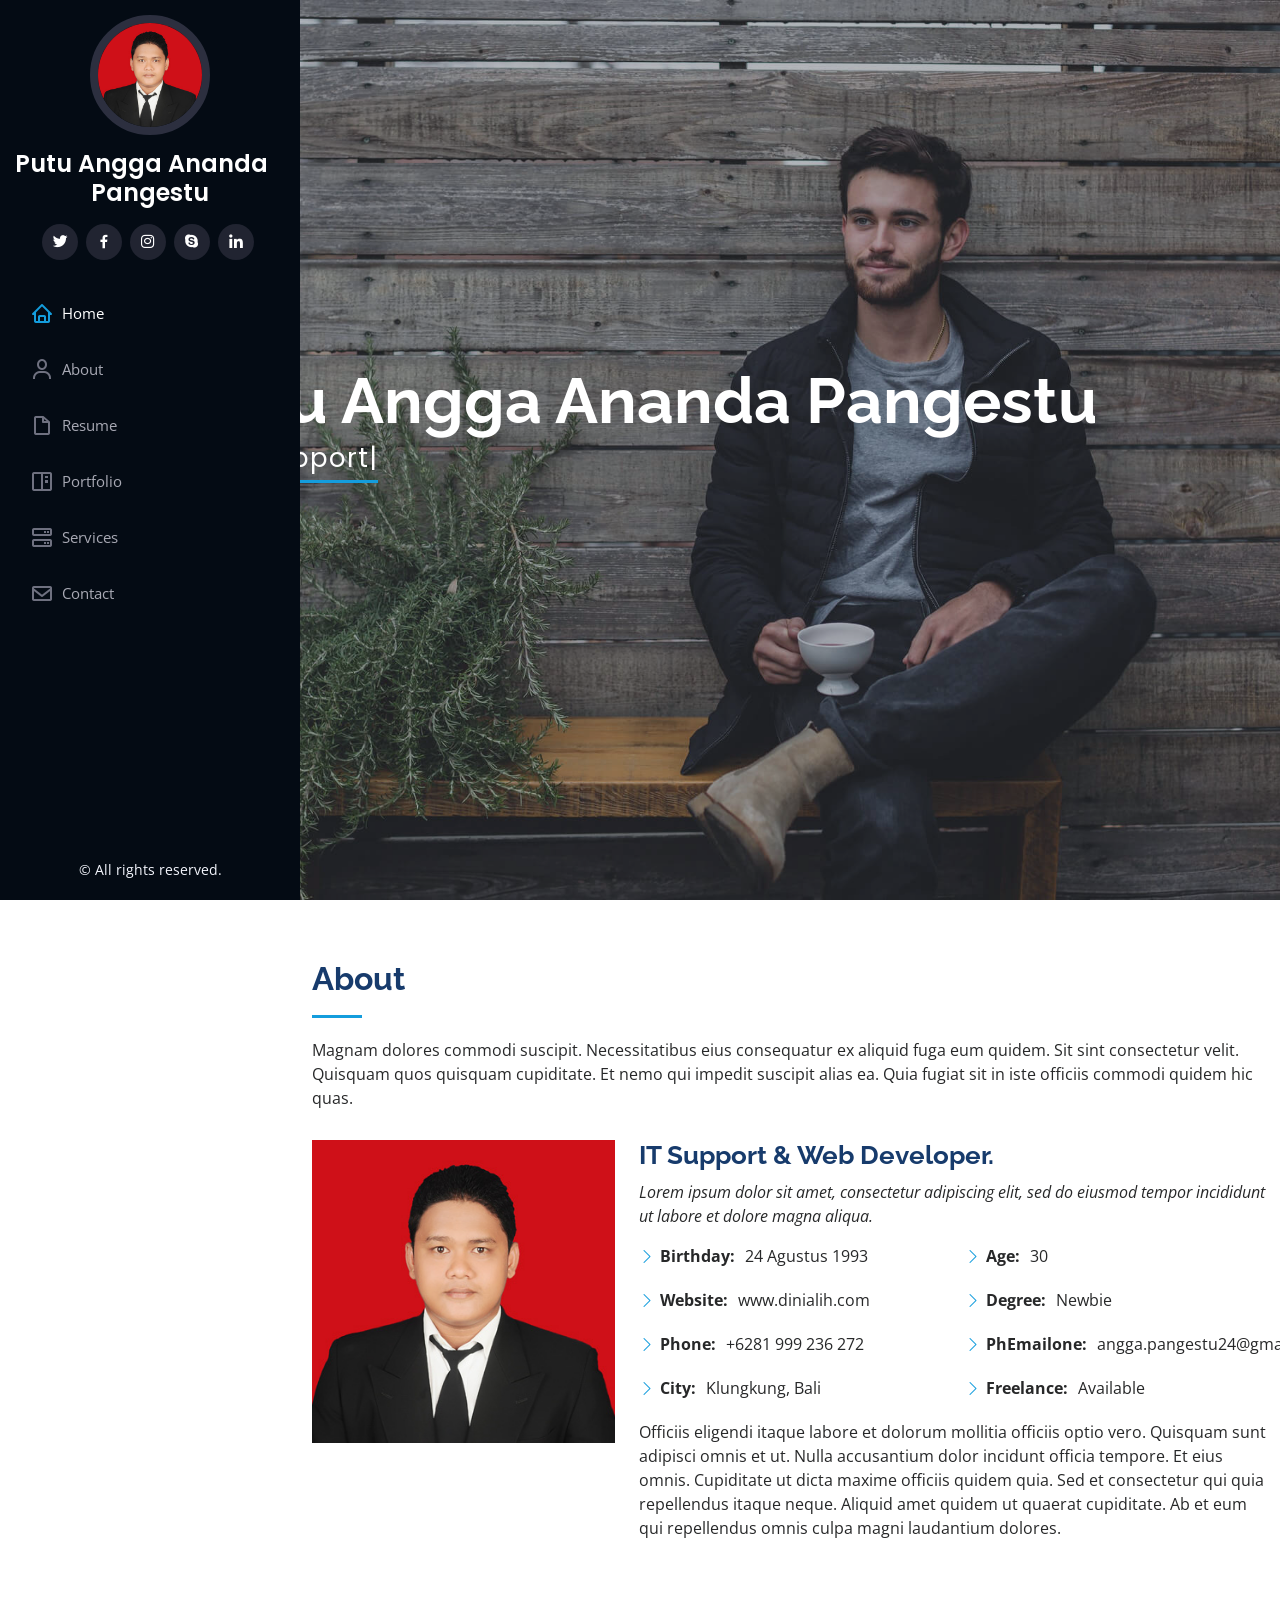
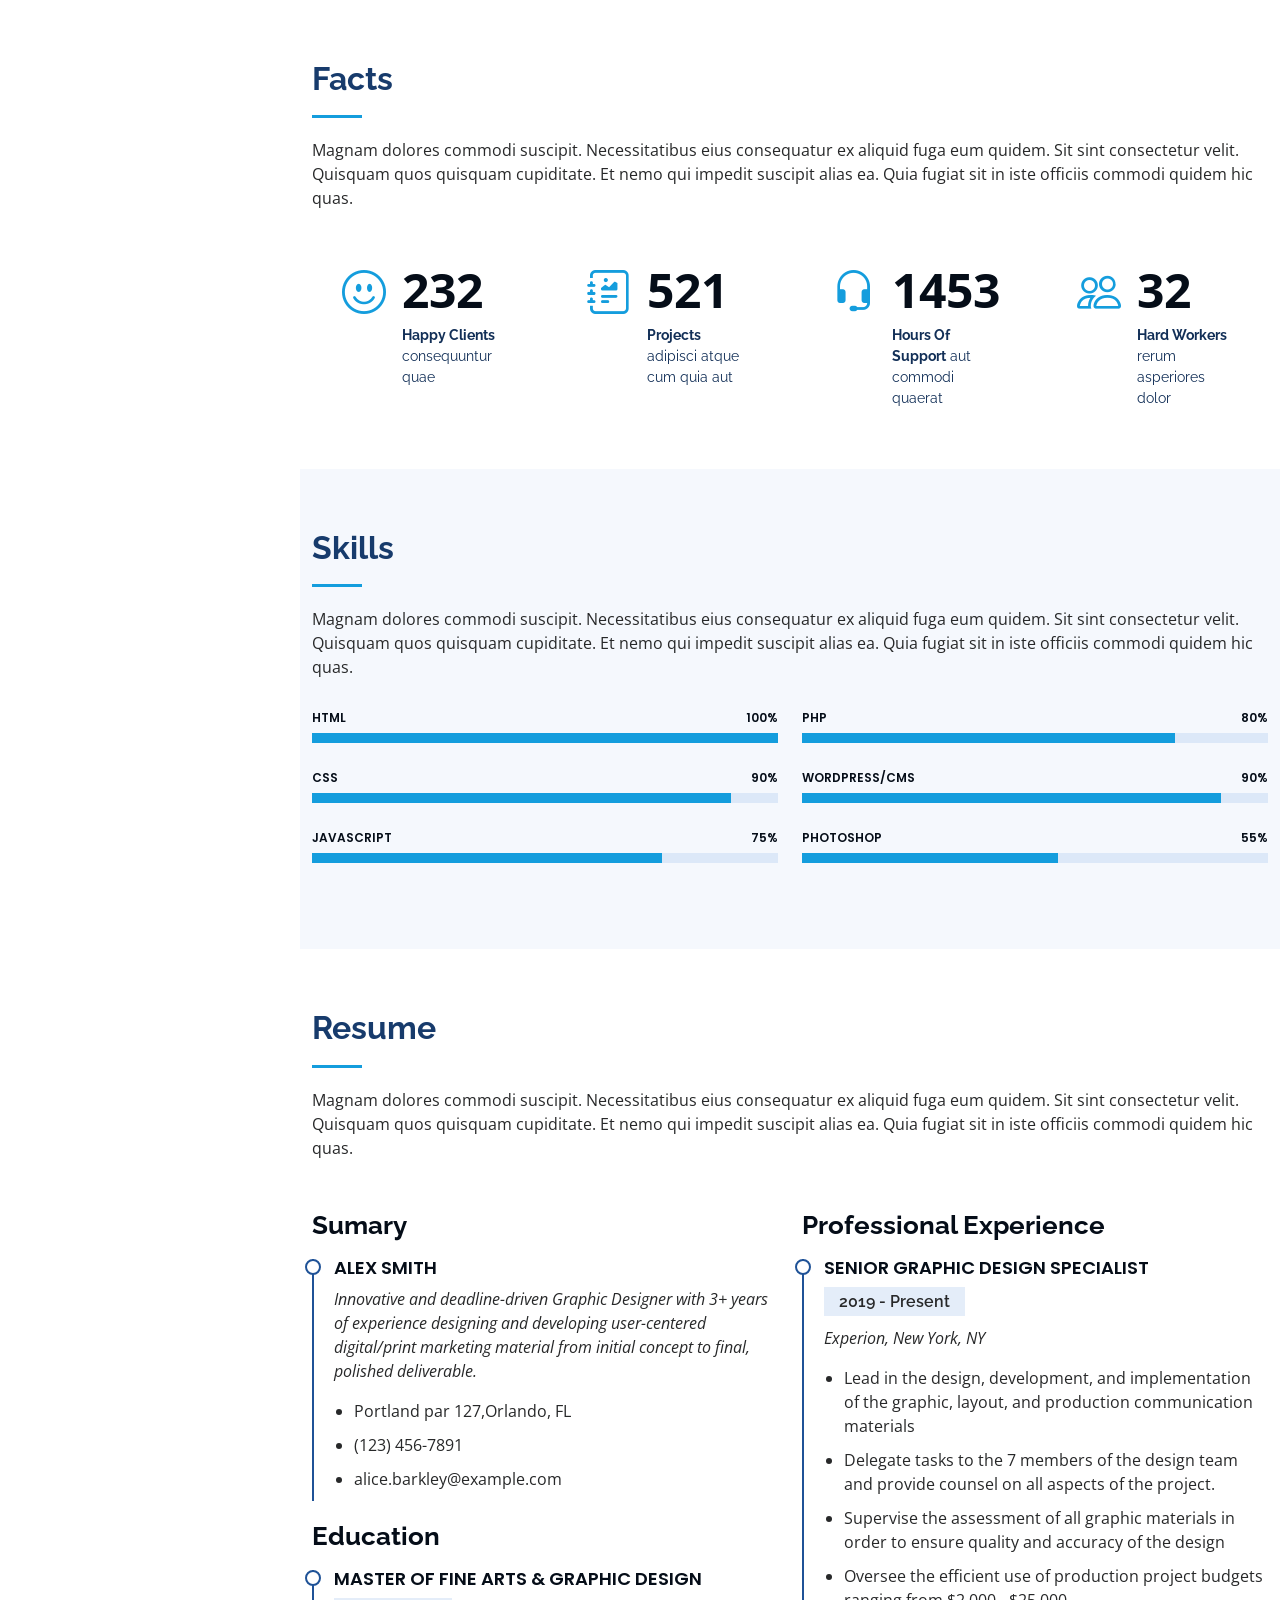
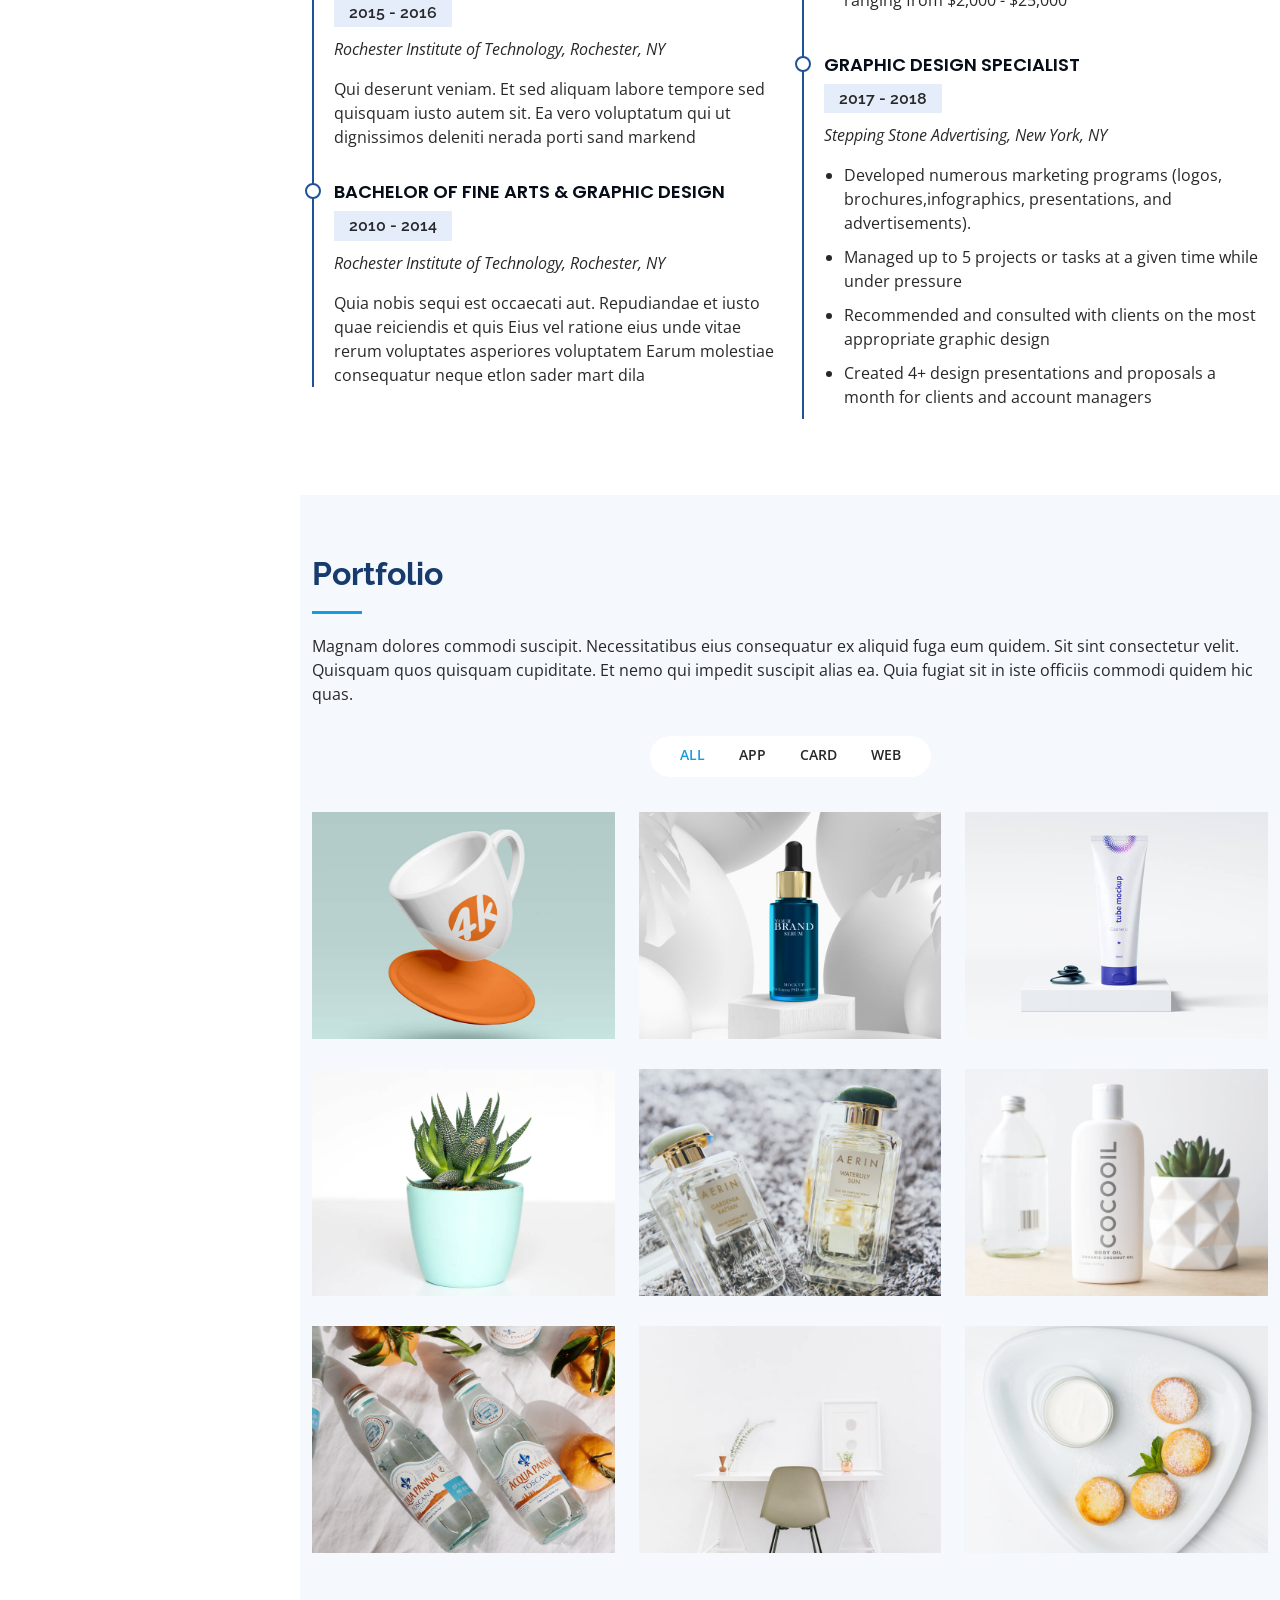
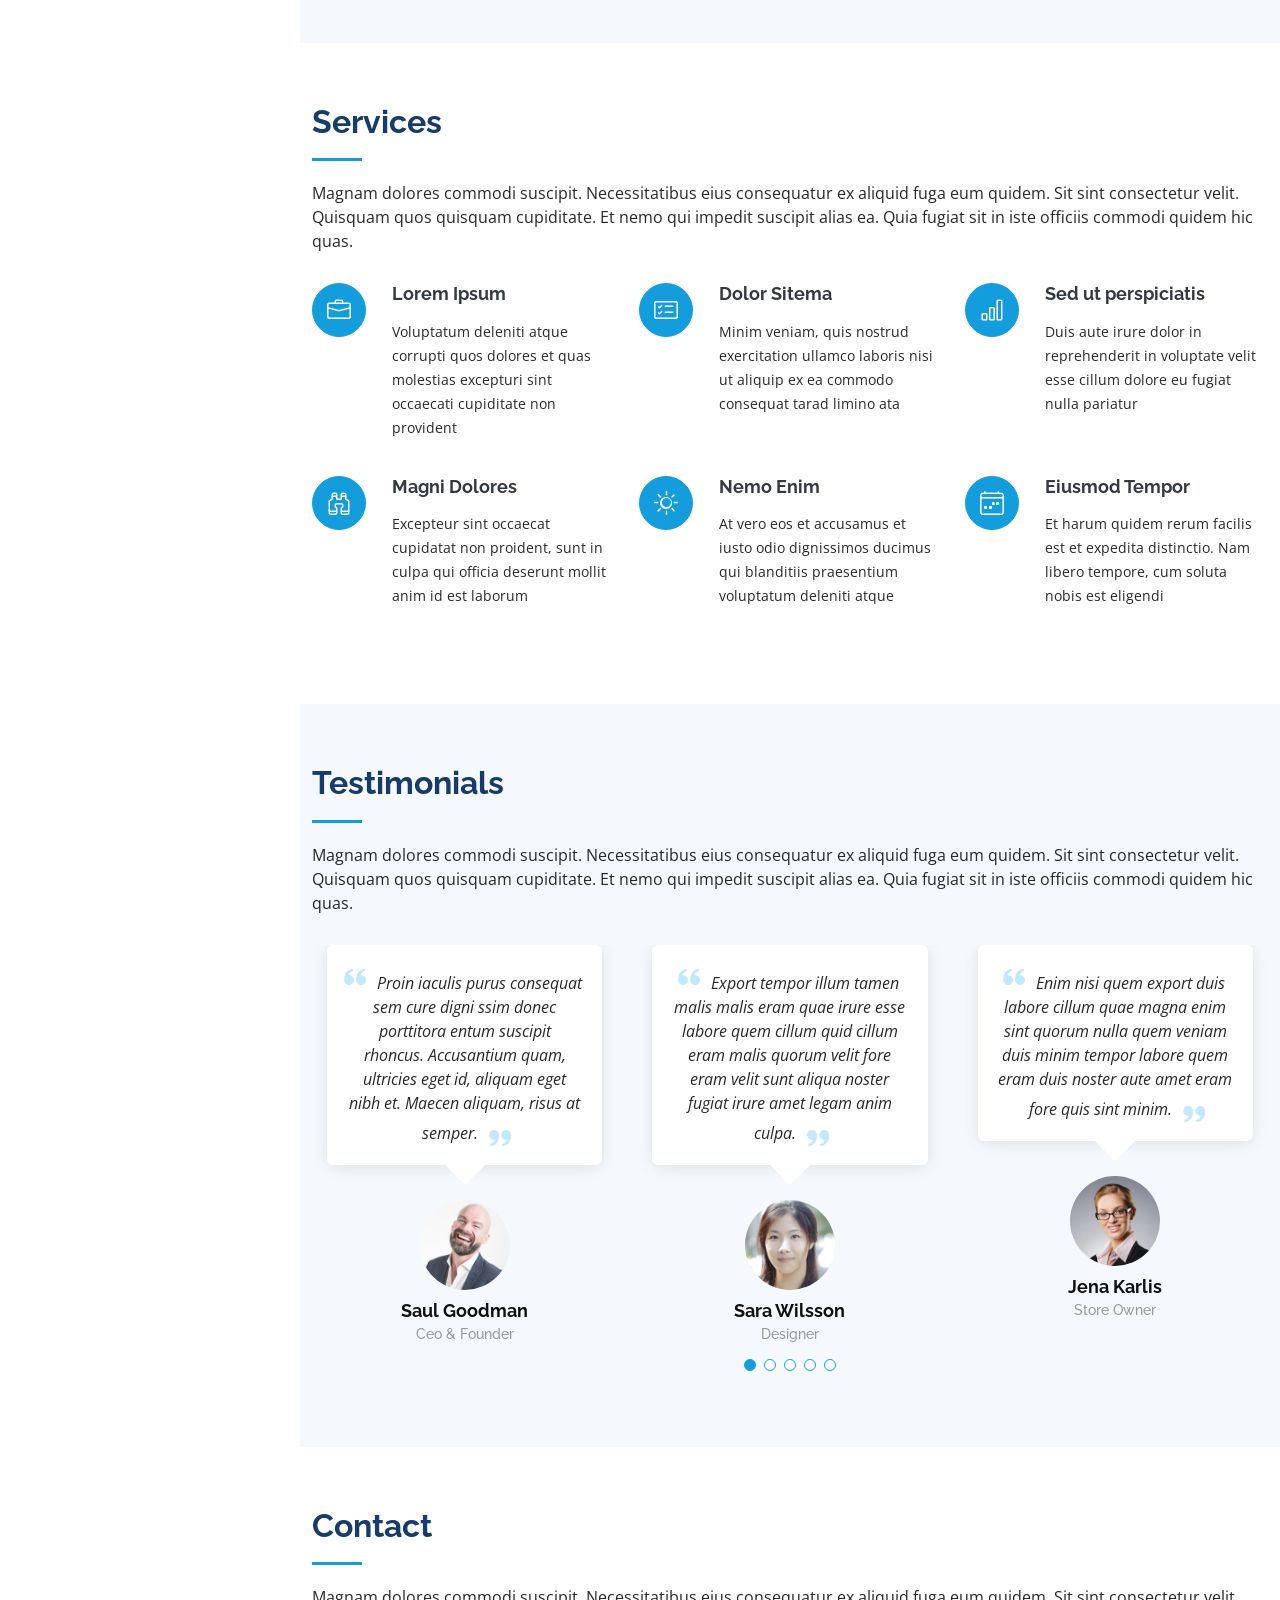
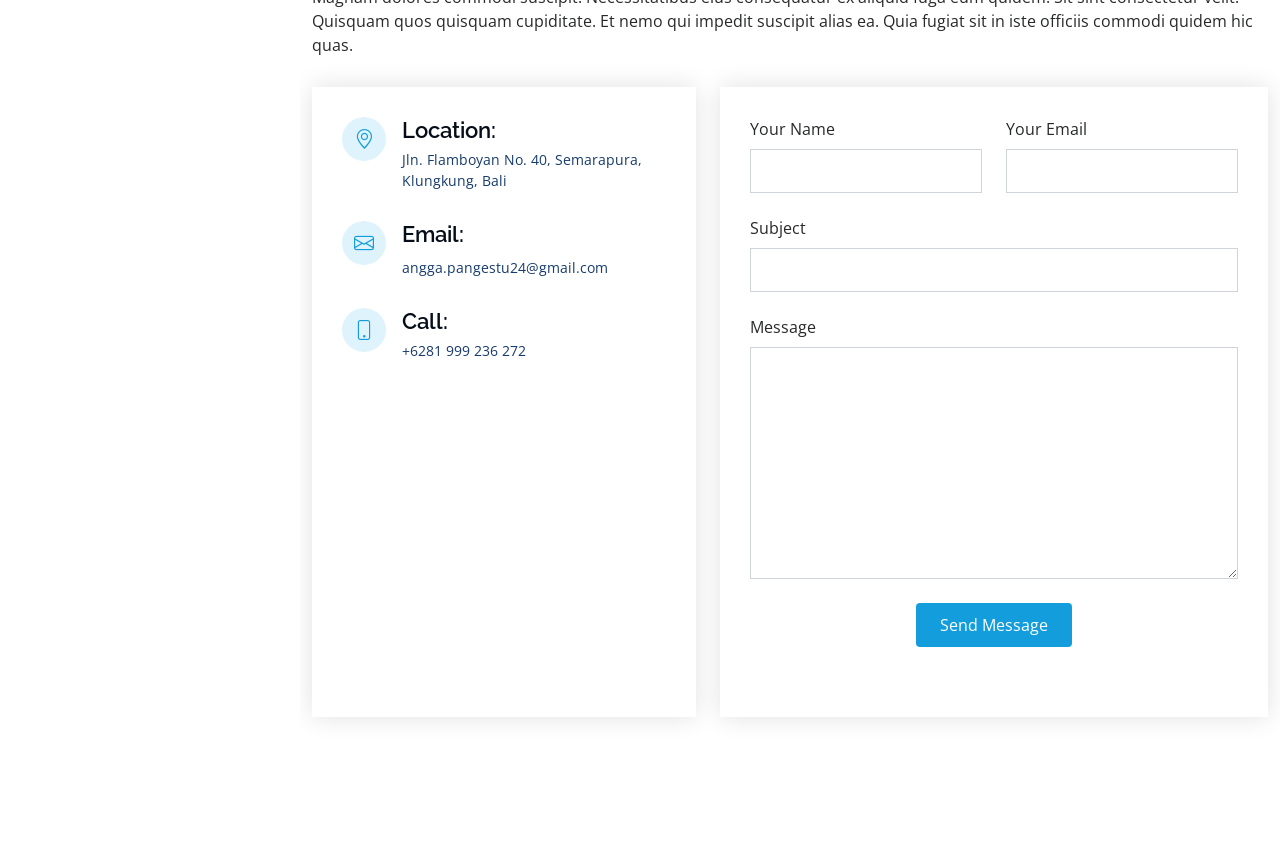
<file: index.html>
<!DOCTYPE html>
<html lang="en">
  <head>
    <meta charset="utf-8" />
    <meta content="width=device-width, initial-scale=1.0" name="viewport" />

    <title>Profile</title>
    <meta content="" name="description" />
    <meta content="" name="keywords" />

    <!-- Favicons -->
    <link href="assets/img/favicon.png" rel="icon" />
    <link href="assets/img/apple-touch-icon.png" rel="apple-touch-icon" />

    <!-- Google Fonts -->
    <link href="https://fonts.googleapis.com/css?family=Open+Sans:300,300i,400,400i,600,600i,700,700i|Raleway:300,300i,400,400i,500,500i,600,600i,700,700i|Poppins:300,300i,400,400i,500,500i,600,600i,700,700i" rel="stylesheet" />

    <!-- Vendor CSS Files -->
    <link href="assets/vendor/aos/aos.css" rel="stylesheet" />
    <link href="assets/vendor/bootstrap/css/bootstrap.min.css" rel="stylesheet" />
    <link href="assets/vendor/bootstrap-icons/bootstrap-icons.css" rel="stylesheet" />
    <link href="assets/vendor/boxicons/css/boxicons.min.css" rel="stylesheet" />
    <link href="assets/vendor/glightbox/css/glightbox.min.css" rel="stylesheet" />
    <link href="assets/vendor/swiper/swiper-bundle.min.css" rel="stylesheet" />

    <!-- Template Main CSS File -->
    <link href="assets/css/style.css" rel="stylesheet" />

    <!-- =======================================================
  * Template Name: iPortfolio - v3.7.0
  * Template URL: https://bootstrapmade.com/iportfolio-bootstrap-portfolio-websites-template/
  * Author: BootstrapMade.com
  * License: https://bootstrapmade.com/license/
  ======================================================== -->
  </head>

  <body>
    <!-- ======= Mobile nav toggle button ======= -->
    <i class="bi bi-list mobile-nav-toggle d-xl-none"></i>

    <!-- ======= Header ======= -->
    <header id="header">
      <div class="d-flex flex-column">
        <div class="profile">
          <img src="assets/img/profile-img.jpg" alt="" class="img-fluid rounded-circle" />
          <h1 class="text-light"><a href="index.html">Putu Angga Ananda Pangestu</a></h1>
          <div class="social-links mt-3 text-center">
            <a href="#" class="twitter"><i class="bx bxl-twitter"></i></a>
            <a href="#" class="facebook"><i class="bx bxl-facebook"></i></a>
            <a href="#" class="instagram"><i class="bx bxl-instagram"></i></a>
            <a href="#" class="google-plus"><i class="bx bxl-skype"></i></a>
            <a href="#" class="linkedin"><i class="bx bxl-linkedin"></i></a>
          </div>
        </div>

        <nav id="navbar" class="nav-menu navbar">
          <ul>
            <li>
              <a href="#hero" class="nav-link scrollto active"><i class="bx bx-home"></i> <span>Home</span></a>
            </li>
            <li>
              <a href="#about" class="nav-link scrollto"><i class="bx bx-user"></i> <span>About</span></a>
            </li>
            <li>
              <a href="#resume" class="nav-link scrollto"><i class="bx bx-file-blank"></i> <span>Resume</span></a>
            </li>
            <li>
              <a href="#portfolio" class="nav-link scrollto"><i class="bx bx-book-content"></i> <span>Portfolio</span></a>
            </li>
            <li>
              <a href="#services" class="nav-link scrollto"><i class="bx bx-server"></i> <span>Services</span></a>
            </li>
            <li>
              <a href="#contact" class="nav-link scrollto"><i class="bx bx-envelope"></i> <span>Contact</span></a>
            </li>
          </ul>
        </nav>
        <!-- .nav-menu -->
      </div>
    </header>
    <!-- End Header -->

    <!-- ======= Hero Section ======= -->
    <section id="hero" class="d-flex flex-column justify-content-center align-items-center">
      <div class="hero-container" data-aos="fade-in">
        <h1>Putu Angga Ananda Pangestu</h1>
        <p>I'm <span class="typed" data-typed-items="IT Support, Network Engineer"></span></p>
      </div>
    </section>
    <!-- End Hero -->

    <main id="main">
      <!-- ======= About Section ======= -->
      <section id="about" class="about">
        <div class="container">
          <div class="section-title">
            <h2>About</h2>
            <p>
              Magnam dolores commodi suscipit. Necessitatibus eius consequatur ex aliquid fuga eum quidem. Sit sint consectetur velit. Quisquam quos quisquam cupiditate. Et nemo qui impedit suscipit alias ea. Quia fugiat sit in iste
              officiis commodi quidem hic quas.
            </p>
          </div>

          <div class="row">
            <div class="col-lg-4" data-aos="fade-right">
              <img src="assets/img/profile-img.jpg" class="img-fluid" alt="" />
            </div>
            <div class="col-lg-8 pt-4 pt-lg-0 content" data-aos="fade-left">
              <h3>IT Support &amp; Web Developer.</h3>
              <p class="fst-italic">Lorem ipsum dolor sit amet, consectetur adipiscing elit, sed do eiusmod tempor incididunt ut labore et dolore magna aliqua.</p>
              <div class="row">
                <div class="col-lg-6">
                  <ul>
                    <li><i class="bi bi-chevron-right"></i> <strong>Birthday:</strong> <span>24 Agustus 1993</span></li>
                    <li><i class="bi bi-chevron-right"></i> <strong>Website:</strong> <span>www.dinialih.com</span></li>
                    <li><i class="bi bi-chevron-right"></i> <strong>Phone:</strong> <span>+6281 999 236 272</span></li>
                    <li><i class="bi bi-chevron-right"></i> <strong>City:</strong> <span>Klungkung, Bali</span></li>
                  </ul>
                </div>
                <div class="col-lg-6">
                  <ul>
                    <li><i class="bi bi-chevron-right"></i> <strong>Age:</strong> <span>30</span></li>
                    <li><i class="bi bi-chevron-right"></i> <strong>Degree:</strong> <span>Newbie</span></li>
                    <li><i class="bi bi-chevron-right"></i> <strong>PhEmailone:</strong> <span>angga.pangestu24@gmail.com</span></li>
                    <li><i class="bi bi-chevron-right"></i> <strong>Freelance:</strong> <span>Available</span></li>
                  </ul>
                </div>
              </div>
              <p>
                Officiis eligendi itaque labore et dolorum mollitia officiis optio vero. Quisquam sunt adipisci omnis et ut. Nulla accusantium dolor incidunt officia tempore. Et eius omnis. Cupiditate ut dicta maxime officiis quidem quia.
                Sed et consectetur qui quia repellendus itaque neque. Aliquid amet quidem ut quaerat cupiditate. Ab et eum qui repellendus omnis culpa magni laudantium dolores.
              </p>
            </div>
          </div>
        </div>
      </section>
      <!-- End About Section -->

      <!-- ======= Facts Section ======= -->
      <section id="facts" class="facts">
        <div class="container">
          <div class="section-title">
            <h2>Facts</h2>
            <p>
              Magnam dolores commodi suscipit. Necessitatibus eius consequatur ex aliquid fuga eum quidem. Sit sint consectetur velit. Quisquam quos quisquam cupiditate. Et nemo qui impedit suscipit alias ea. Quia fugiat sit in iste
              officiis commodi quidem hic quas.
            </p>
          </div>

          <div class="row no-gutters">
            <div class="col-lg-3 col-md-6 d-md-flex align-items-md-stretch" data-aos="fade-up">
              <div class="count-box">
                <i class="bi bi-emoji-smile"></i>
                <span data-purecounter-start="0" data-purecounter-end="232" data-purecounter-duration="1" class="purecounter"></span>
                <p><strong>Happy Clients</strong> consequuntur quae</p>
              </div>
            </div>

            <div class="col-lg-3 col-md-6 d-md-flex align-items-md-stretch" data-aos="fade-up" data-aos-delay="100">
              <div class="count-box">
                <i class="bi bi-journal-richtext"></i>
                <span data-purecounter-start="0" data-purecounter-end="521" data-purecounter-duration="1" class="purecounter"></span>
                <p><strong>Projects</strong> adipisci atque cum quia aut</p>
              </div>
            </div>

            <div class="col-lg-3 col-md-6 d-md-flex align-items-md-stretch" data-aos="fade-up" data-aos-delay="200">
              <div class="count-box">
                <i class="bi bi-headset"></i>
                <span data-purecounter-start="0" data-purecounter-end="1453" data-purecounter-duration="1" class="purecounter"></span>
                <p><strong>Hours Of Support</strong> aut commodi quaerat</p>
              </div>
            </div>

            <div class="col-lg-3 col-md-6 d-md-flex align-items-md-stretch" data-aos="fade-up" data-aos-delay="300">
              <div class="count-box">
                <i class="bi bi-people"></i>
                <span data-purecounter-start="0" data-purecounter-end="32" data-purecounter-duration="1" class="purecounter"></span>
                <p><strong>Hard Workers</strong> rerum asperiores dolor</p>
              </div>
            </div>
          </div>
        </div>
      </section>
      <!-- End Facts Section -->

      <!-- ======= Skills Section ======= -->
      <section id="skills" class="skills section-bg">
        <div class="container">
          <div class="section-title">
            <h2>Skills</h2>
            <p>
              Magnam dolores commodi suscipit. Necessitatibus eius consequatur ex aliquid fuga eum quidem. Sit sint consectetur velit. Quisquam quos quisquam cupiditate. Et nemo qui impedit suscipit alias ea. Quia fugiat sit in iste
              officiis commodi quidem hic quas.
            </p>
          </div>

          <div class="row skills-content">
            <div class="col-lg-6" data-aos="fade-up">
              <div class="progress">
                <span class="skill">HTML <i class="val">100%</i></span>
                <div class="progress-bar-wrap">
                  <div class="progress-bar" role="progressbar" aria-valuenow="100" aria-valuemin="0" aria-valuemax="100"></div>
                </div>
              </div>

              <div class="progress">
                <span class="skill">CSS <i class="val">90%</i></span>
                <div class="progress-bar-wrap">
                  <div class="progress-bar" role="progressbar" aria-valuenow="90" aria-valuemin="0" aria-valuemax="100"></div>
                </div>
              </div>

              <div class="progress">
                <span class="skill">JavaScript <i class="val">75%</i></span>
                <div class="progress-bar-wrap">
                  <div class="progress-bar" role="progressbar" aria-valuenow="75" aria-valuemin="0" aria-valuemax="100"></div>
                </div>
              </div>
            </div>

            <div class="col-lg-6" data-aos="fade-up" data-aos-delay="100">
              <div class="progress">
                <span class="skill">PHP <i class="val">80%</i></span>
                <div class="progress-bar-wrap">
                  <div class="progress-bar" role="progressbar" aria-valuenow="80" aria-valuemin="0" aria-valuemax="100"></div>
                </div>
              </div>

              <div class="progress">
                <span class="skill">WordPress/CMS <i class="val">90%</i></span>
                <div class="progress-bar-wrap">
                  <div class="progress-bar" role="progressbar" aria-valuenow="90" aria-valuemin="0" aria-valuemax="100"></div>
                </div>
              </div>

              <div class="progress">
                <span class="skill">Photoshop <i class="val">55%</i></span>
                <div class="progress-bar-wrap">
                  <div class="progress-bar" role="progressbar" aria-valuenow="55" aria-valuemin="0" aria-valuemax="100"></div>
                </div>
              </div>
            </div>
          </div>
        </div>
      </section>
      <!-- End Skills Section -->

      <!-- ======= Resume Section ======= -->
      <section id="resume" class="resume">
        <div class="container">
          <div class="section-title">
            <h2>Resume</h2>
            <p>
              Magnam dolores commodi suscipit. Necessitatibus eius consequatur ex aliquid fuga eum quidem. Sit sint consectetur velit. Quisquam quos quisquam cupiditate. Et nemo qui impedit suscipit alias ea. Quia fugiat sit in iste
              officiis commodi quidem hic quas.
            </p>
          </div>

          <div class="row">
            <div class="col-lg-6" data-aos="fade-up">
              <h3 class="resume-title">Sumary</h3>
              <div class="resume-item pb-0">
                <h4>Alex Smith</h4>
                <p><em>Innovative and deadline-driven Graphic Designer with 3+ years of experience designing and developing user-centered digital/print marketing material from initial concept to final, polished deliverable.</em></p>
                <ul>
                  <li>Portland par 127,Orlando, FL</li>
                  <li>(123) 456-7891</li>
                  <li>alice.barkley@example.com</li>
                </ul>
              </div>

              <h3 class="resume-title">Education</h3>
              <div class="resume-item">
                <h4>Master of Fine Arts &amp; Graphic Design</h4>
                <h5>2015 - 2016</h5>
                <p><em>Rochester Institute of Technology, Rochester, NY</em></p>
                <p>Qui deserunt veniam. Et sed aliquam labore tempore sed quisquam iusto autem sit. Ea vero voluptatum qui ut dignissimos deleniti nerada porti sand markend</p>
              </div>
              <div class="resume-item">
                <h4>Bachelor of Fine Arts &amp; Graphic Design</h4>
                <h5>2010 - 2014</h5>
                <p><em>Rochester Institute of Technology, Rochester, NY</em></p>
                <p>Quia nobis sequi est occaecati aut. Repudiandae et iusto quae reiciendis et quis Eius vel ratione eius unde vitae rerum voluptates asperiores voluptatem Earum molestiae consequatur neque etlon sader mart dila</p>
              </div>
            </div>
            <div class="col-lg-6" data-aos="fade-up" data-aos-delay="100">
              <h3 class="resume-title">Professional Experience</h3>
              <div class="resume-item">
                <h4>Senior graphic design specialist</h4>
                <h5>2019 - Present</h5>
                <p><em>Experion, New York, NY </em></p>
                <ul>
                  <li>Lead in the design, development, and implementation of the graphic, layout, and production communication materials</li>
                  <li>Delegate tasks to the 7 members of the design team and provide counsel on all aspects of the project.</li>
                  <li>Supervise the assessment of all graphic materials in order to ensure quality and accuracy of the design</li>
                  <li>Oversee the efficient use of production project budgets ranging from $2,000 - $25,000</li>
                </ul>
              </div>
              <div class="resume-item">
                <h4>Graphic design specialist</h4>
                <h5>2017 - 2018</h5>
                <p><em>Stepping Stone Advertising, New York, NY</em></p>
                <ul>
                  <li>Developed numerous marketing programs (logos, brochures,infographics, presentations, and advertisements).</li>
                  <li>Managed up to 5 projects or tasks at a given time while under pressure</li>
                  <li>Recommended and consulted with clients on the most appropriate graphic design</li>
                  <li>Created 4+ design presentations and proposals a month for clients and account managers</li>
                </ul>
              </div>
            </div>
          </div>
        </div>
      </section>
      <!-- End Resume Section -->

      <!-- ======= Portfolio Section ======= -->
      <section id="portfolio" class="portfolio section-bg">
        <div class="container">
          <div class="section-title">
            <h2>Portfolio</h2>
            <p>
              Magnam dolores commodi suscipit. Necessitatibus eius consequatur ex aliquid fuga eum quidem. Sit sint consectetur velit. Quisquam quos quisquam cupiditate. Et nemo qui impedit suscipit alias ea. Quia fugiat sit in iste
              officiis commodi quidem hic quas.
            </p>
          </div>

          <div class="row" data-aos="fade-up">
            <div class="col-lg-12 d-flex justify-content-center">
              <ul id="portfolio-flters">
                <li data-filter="*" class="filter-active">All</li>
                <li data-filter=".filter-app">App</li>
                <li data-filter=".filter-card">Card</li>
                <li data-filter=".filter-web">Web</li>
              </ul>
            </div>
          </div>

          <div class="row portfolio-container" data-aos="fade-up" data-aos-delay="100">
            <div class="col-lg-4 col-md-6 portfolio-item filter-app">
              <div class="portfolio-wrap">
                <img src="assets/img/portfolio/portfolio-1.jpg" class="img-fluid" alt="" />
                <div class="portfolio-links">
                  <a href="assets/img/portfolio/portfolio-1.jpg" data-gallery="portfolioGallery" class="portfolio-lightbox" title="App 1"><i class="bx bx-plus"></i></a>
                  <a href="portfolio-details.html" title="More Details"><i class="bx bx-link"></i></a>
                </div>
              </div>
            </div>

            <div class="col-lg-4 col-md-6 portfolio-item filter-web">
              <div class="portfolio-wrap">
                <img src="assets/img/portfolio/portfolio-2.jpg" class="img-fluid" alt="" />
                <div class="portfolio-links">
                  <a href="assets/img/portfolio/portfolio-2.jpg" data-gallery="portfolioGallery" class="portfolio-lightbox" title="Web 3"><i class="bx bx-plus"></i></a>
                  <a href="portfolio-details.html" title="More Details"><i class="bx bx-link"></i></a>
                </div>
              </div>
            </div>

            <div class="col-lg-4 col-md-6 portfolio-item filter-app">
              <div class="portfolio-wrap">
                <img src="assets/img/portfolio/portfolio-3.jpg" class="img-fluid" alt="" />
                <div class="portfolio-links">
                  <a href="assets/img/portfolio/portfolio-3.jpg" data-gallery="portfolioGallery" class="portfolio-lightbox" title="App 2"><i class="bx bx-plus"></i></a>
                  <a href="portfolio-details.html" title="More Details"><i class="bx bx-link"></i></a>
                </div>
              </div>
            </div>

            <div class="col-lg-4 col-md-6 portfolio-item filter-card">
              <div class="portfolio-wrap">
                <img src="assets/img/portfolio/portfolio-4.jpg" class="img-fluid" alt="" />
                <div class="portfolio-links">
                  <a href="assets/img/portfolio/portfolio-4.jpg" data-gallery="portfolioGallery" class="portfolio-lightbox" title="Card 2"><i class="bx bx-plus"></i></a>
                  <a href="portfolio-details.html" title="More Details"><i class="bx bx-link"></i></a>
                </div>
              </div>
            </div>

            <div class="col-lg-4 col-md-6 portfolio-item filter-web">
              <div class="portfolio-wrap">
                <img src="assets/img/portfolio/portfolio-5.jpg" class="img-fluid" alt="" />
                <div class="portfolio-links">
                  <a href="assets/img/portfolio/portfolio-5.jpg" data-gallery="portfolioGallery" class="portfolio-lightbox" title="Web 2"><i class="bx bx-plus"></i></a>
                  <a href="portfolio-details.html" title="More Details"><i class="bx bx-link"></i></a>
                </div>
              </div>
            </div>

            <div class="col-lg-4 col-md-6 portfolio-item filter-app">
              <div class="portfolio-wrap">
                <img src="assets/img/portfolio/portfolio-6.jpg" class="img-fluid" alt="" />
                <div class="portfolio-links">
                  <a href="assets/img/portfolio/portfolio-6.jpg" data-gallery="portfolioGallery" class="portfolio-lightbox" title="App 3"><i class="bx bx-plus"></i></a>
                  <a href="portfolio-details.html" title="More Details"><i class="bx bx-link"></i></a>
                </div>
              </div>
            </div>

            <div class="col-lg-4 col-md-6 portfolio-item filter-card">
              <div class="portfolio-wrap">
                <img src="assets/img/portfolio/portfolio-7.jpg" class="img-fluid" alt="" />
                <div class="portfolio-links">
                  <a href="assets/img/portfolio/portfolio-7.jpg" data-gallery="portfolioGallery" class="portfolio-lightbox" title="Card 1"><i class="bx bx-plus"></i></a>
                  <a href="portfolio-details.html" title="More Details"><i class="bx bx-link"></i></a>
                </div>
              </div>
            </div>

            <div class="col-lg-4 col-md-6 portfolio-item filter-card">
              <div class="portfolio-wrap">
                <img src="assets/img/portfolio/portfolio-8.jpg" class="img-fluid" alt="" />
                <div class="portfolio-links">
                  <a href="assets/img/portfolio/portfolio-8.jpg" data-gallery="portfolioGallery" class="portfolio-lightbox" title="Card 3"><i class="bx bx-plus"></i></a>
                  <a href="portfolio-details.html" title="More Details"><i class="bx bx-link"></i></a>
                </div>
              </div>
            </div>

            <div class="col-lg-4 col-md-6 portfolio-item filter-web">
              <div class="portfolio-wrap">
                <img src="assets/img/portfolio/portfolio-9.jpg" class="img-fluid" alt="" />
                <div class="portfolio-links">
                  <a href="assets/img/portfolio/portfolio-9.jpg" data-gallery="portfolioGallery" class="portfolio-lightbox" title="Web 3"><i class="bx bx-plus"></i></a>
                  <a href="portfolio-details.html" title="More Details"><i class="bx bx-link"></i></a>
                </div>
              </div>
            </div>
          </div>
        </div>
      </section>
      <!-- End Portfolio Section -->

      <!-- ======= Services Section ======= -->
      <section id="services" class="services">
        <div class="container">
          <div class="section-title">
            <h2>Services</h2>
            <p>
              Magnam dolores commodi suscipit. Necessitatibus eius consequatur ex aliquid fuga eum quidem. Sit sint consectetur velit. Quisquam quos quisquam cupiditate. Et nemo qui impedit suscipit alias ea. Quia fugiat sit in iste
              officiis commodi quidem hic quas.
            </p>
          </div>

          <div class="row">
            <div class="col-lg-4 col-md-6 icon-box" data-aos="fade-up">
              <div class="icon"><i class="bi bi-briefcase"></i></div>
              <h4 class="title"><a href="">Lorem Ipsum</a></h4>
              <p class="description">Voluptatum deleniti atque corrupti quos dolores et quas molestias excepturi sint occaecati cupiditate non provident</p>
            </div>
            <div class="col-lg-4 col-md-6 icon-box" data-aos="fade-up" data-aos-delay="100">
              <div class="icon"><i class="bi bi-card-checklist"></i></div>
              <h4 class="title"><a href="">Dolor Sitema</a></h4>
              <p class="description">Minim veniam, quis nostrud exercitation ullamco laboris nisi ut aliquip ex ea commodo consequat tarad limino ata</p>
            </div>
            <div class="col-lg-4 col-md-6 icon-box" data-aos="fade-up" data-aos-delay="200">
              <div class="icon"><i class="bi bi-bar-chart"></i></div>
              <h4 class="title"><a href="">Sed ut perspiciatis</a></h4>
              <p class="description">Duis aute irure dolor in reprehenderit in voluptate velit esse cillum dolore eu fugiat nulla pariatur</p>
            </div>
            <div class="col-lg-4 col-md-6 icon-box" data-aos="fade-up" data-aos-delay="300">
              <div class="icon"><i class="bi bi-binoculars"></i></div>
              <h4 class="title"><a href="">Magni Dolores</a></h4>
              <p class="description">Excepteur sint occaecat cupidatat non proident, sunt in culpa qui officia deserunt mollit anim id est laborum</p>
            </div>
            <div class="col-lg-4 col-md-6 icon-box" data-aos="fade-up" data-aos-delay="400">
              <div class="icon"><i class="bi bi-brightness-high"></i></div>
              <h4 class="title"><a href="">Nemo Enim</a></h4>
              <p class="description">At vero eos et accusamus et iusto odio dignissimos ducimus qui blanditiis praesentium voluptatum deleniti atque</p>
            </div>
            <div class="col-lg-4 col-md-6 icon-box" data-aos="fade-up" data-aos-delay="500">
              <div class="icon"><i class="bi bi-calendar4-week"></i></div>
              <h4 class="title"><a href="">Eiusmod Tempor</a></h4>
              <p class="description">Et harum quidem rerum facilis est et expedita distinctio. Nam libero tempore, cum soluta nobis est eligendi</p>
            </div>
          </div>
        </div>
      </section>
      <!-- End Services Section -->

      <!-- ======= Testimonials Section ======= -->
      <section id="testimonials" class="testimonials section-bg">
        <div class="container">
          <div class="section-title">
            <h2>Testimonials</h2>
            <p>
              Magnam dolores commodi suscipit. Necessitatibus eius consequatur ex aliquid fuga eum quidem. Sit sint consectetur velit. Quisquam quos quisquam cupiditate. Et nemo qui impedit suscipit alias ea. Quia fugiat sit in iste
              officiis commodi quidem hic quas.
            </p>
          </div>

          <div class="testimonials-slider swiper" data-aos="fade-up" data-aos-delay="100">
            <div class="swiper-wrapper">
              <div class="swiper-slide">
                <div class="testimonial-item" data-aos="fade-up">
                  <p>
                    <i class="bx bxs-quote-alt-left quote-icon-left"></i>
                    Proin iaculis purus consequat sem cure digni ssim donec porttitora entum suscipit rhoncus. Accusantium quam, ultricies eget id, aliquam eget nibh et. Maecen aliquam, risus at semper.
                    <i class="bx bxs-quote-alt-right quote-icon-right"></i>
                  </p>
                  <img src="assets/img/testimonials/testimonials-1.jpg" class="testimonial-img" alt="" />
                  <h3>Saul Goodman</h3>
                  <h4>Ceo &amp; Founder</h4>
                </div>
              </div>
              <!-- End testimonial item -->

              <div class="swiper-slide">
                <div class="testimonial-item" data-aos="fade-up" data-aos-delay="100">
                  <p>
                    <i class="bx bxs-quote-alt-left quote-icon-left"></i>
                    Export tempor illum tamen malis malis eram quae irure esse labore quem cillum quid cillum eram malis quorum velit fore eram velit sunt aliqua noster fugiat irure amet legam anim culpa.
                    <i class="bx bxs-quote-alt-right quote-icon-right"></i>
                  </p>
                  <img src="assets/img/testimonials/testimonials-2.jpg" class="testimonial-img" alt="" />
                  <h3>Sara Wilsson</h3>
                  <h4>Designer</h4>
                </div>
              </div>
              <!-- End testimonial item -->

              <div class="swiper-slide">
                <div class="testimonial-item" data-aos="fade-up" data-aos-delay="200">
                  <p>
                    <i class="bx bxs-quote-alt-left quote-icon-left"></i>
                    Enim nisi quem export duis labore cillum quae magna enim sint quorum nulla quem veniam duis minim tempor labore quem eram duis noster aute amet eram fore quis sint minim.
                    <i class="bx bxs-quote-alt-right quote-icon-right"></i>
                  </p>
                  <img src="assets/img/testimonials/testimonials-3.jpg" class="testimonial-img" alt="" />
                  <h3>Jena Karlis</h3>
                  <h4>Store Owner</h4>
                </div>
              </div>
              <!-- End testimonial item -->

              <div class="swiper-slide">
                <div class="testimonial-item" data-aos="fade-up" data-aos-delay="300">
                  <p>
                    <i class="bx bxs-quote-alt-left quote-icon-left"></i>
                    Fugiat enim eram quae cillum dolore dolor amet nulla culpa multos export minim fugiat minim velit minim dolor enim duis veniam ipsum anim magna sunt elit fore quem dolore labore illum veniam.
                    <i class="bx bxs-quote-alt-right quote-icon-right"></i>
                  </p>
                  <img src="assets/img/testimonials/testimonials-4.jpg" class="testimonial-img" alt="" />
                  <h3>Matt Brandon</h3>
                  <h4>Freelancer</h4>
                </div>
              </div>
              <!-- End testimonial item -->

              <div class="swiper-slide">
                <div class="testimonial-item" data-aos="fade-up" data-aos-delay="400">
                  <p>
                    <i class="bx bxs-quote-alt-left quote-icon-left"></i>
                    Quis quorum aliqua sint quem legam fore sunt eram irure aliqua veniam tempor noster veniam enim culpa labore duis sunt culpa nulla illum cillum fugiat legam esse veniam culpa fore nisi cillum quid.
                    <i class="bx bxs-quote-alt-right quote-icon-right"></i>
                  </p>
                  <img src="assets/img/testimonials/testimonials-5.jpg" class="testimonial-img" alt="" />
                  <h3>John Larson</h3>
                  <h4>Entrepreneur</h4>
                </div>
              </div>
              <!-- End testimonial item -->
            </div>
            <div class="swiper-pagination"></div>
          </div>
        </div>
      </section>
      <!-- End Testimonials Section -->

      <!-- ======= Contact Section ======= -->
      <section id="contact" class="contact">
        <div class="container">
          <div class="section-title">
            <h2>Contact</h2>
            <p>
              Magnam dolores commodi suscipit. Necessitatibus eius consequatur ex aliquid fuga eum quidem. Sit sint consectetur velit. Quisquam quos quisquam cupiditate. Et nemo qui impedit suscipit alias ea. Quia fugiat sit in iste
              officiis commodi quidem hic quas.
            </p>
          </div>

          <div class="row" data-aos="fade-in">
            <div class="col-lg-5 d-flex align-items-stretch">
              <div class="info">
                <div class="address">
                  <i class="bi bi-geo-alt"></i>
                  <h4>Location:</h4>
                  <p>Jln. Flamboyan No. 40, Semarapura, Klungkung, Bali</p>
                </div>

                <div class="email">
                  <i class="bi bi-envelope"></i>
                  <h4>Email:</h4>
                  <p>angga.pangestu24@gmail.com</p>
                </div>

                <div class="phone">
                  <i class="bi bi-phone"></i>
                  <h4>Call:</h4>
                  <p>+6281 999 236 272</p>
                </div>

                <iframe
                  src="https://www.google.com/maps/embed?pb=!1m14!1m8!1m3!1d12097.433213460943!2d-74.0062269!3d40.7101282!3m2!1i1024!2i768!4f13.1!3m3!1m2!1s0x0%3A0xb89d1fe6bc499443!2sDowntown+Conference+Center!5e0!3m2!1smk!2sbg!4v1539943755621"
                  frameborder="0"
                  style="border: 0; width: 100%; height: 290px"
                  allowfullscreen
                ></iframe>
              </div>
            </div>

            <div class="col-lg-7 mt-5 mt-lg-0 d-flex align-items-stretch">
              <form action="forms/contact.php" method="post" role="form" class="php-email-form">
                <div class="row">
                  <div class="form-group col-md-6">
                    <label for="name">Your Name</label>
                    <input type="text" name="name" class="form-control" id="name" required />
                  </div>
                  <div class="form-group col-md-6">
                    <label for="name">Your Email</label>
                    <input type="email" class="form-control" name="email" id="email" required />
                  </div>
                </div>
                <div class="form-group">
                  <label for="name">Subject</label>
                  <input type="text" class="form-control" name="subject" id="subject" required />
                </div>
                <div class="form-group">
                  <label for="name">Message</label>
                  <textarea class="form-control" name="message" rows="10" required></textarea>
                </div>
                <div class="my-3">
                  <div class="loading">Loading</div>
                  <div class="error-message"></div>
                  <div class="sent-message">Your message has been sent. Thank you!</div>
                </div>
                <div class="text-center"><button type="submit">Send Message</button></div>
              </form>
            </div>
          </div>
        </div>
      </section>
      <!-- End Contact Section -->
    </main>
    <!-- End #main -->

    <!-- ======= Footer ======= -->
    <footer id="footer">
      <div class="container">
        <div class="copyright">&copy; All rights reserved.</div>
        <div class="credits">
          <!-- All the links in the footer should remain intact. -->
          <!-- You can delete the links only if you purchased the pro version. -->
          <!-- Licensing information: https://bootstrapmade.com/license/ -->
          <!-- Purchase the pro version with working PHP/AJAX contact form: https://bootstrapmade.com/iportfolio-bootstrap-portfolio-websites-template/ -->
        </div>
      </div>
    </footer>
    <!-- End  Footer -->

    <a href="#" class="back-to-top d-flex align-items-center justify-content-center"><i class="bi bi-arrow-up-short"></i></a>

    <!-- Vendor JS Files -->
    <script src="assets/vendor/purecounter/purecounter.js"></script>
    <script src="assets/vendor/aos/aos.js"></script>
    <script src="assets/vendor/bootstrap/js/bootstrap.bundle.min.js"></script>
    <script src="assets/vendor/glightbox/js/glightbox.min.js"></script>
    <script src="assets/vendor/isotope-layout/isotope.pkgd.min.js"></script>
    <script src="assets/vendor/swiper/swiper-bundle.min.js"></script>
    <script src="assets/vendor/typed.js/typed.min.js"></script>
    <script src="assets/vendor/waypoints/noframework.waypoints.js"></script>
    <script src="assets/vendor/php-email-form/validate.js"></script>

    <!-- Template Main JS File -->
    <script src="assets/js/main.js"></script>
  </body>
</html>
</file>
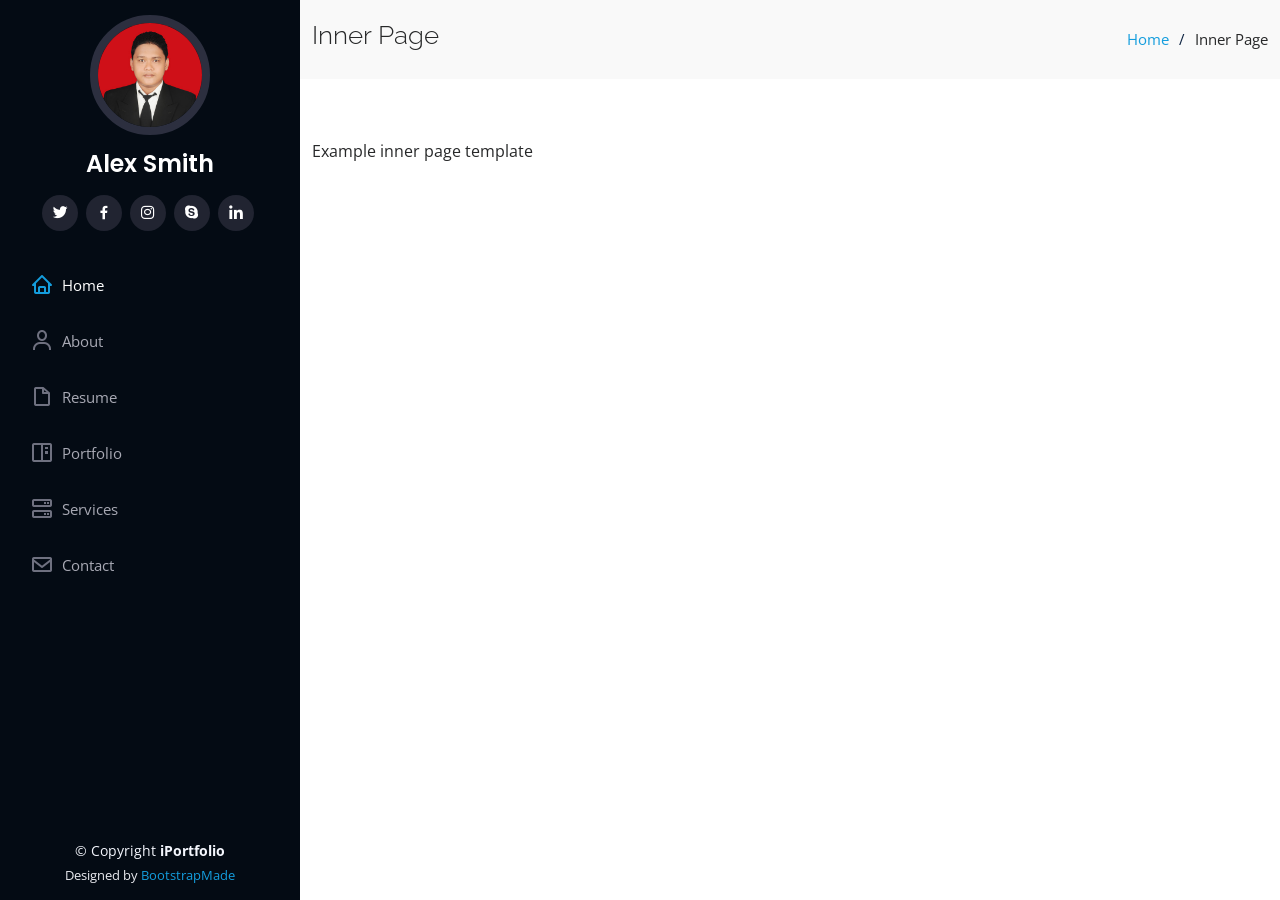
<file: inner-page.html>
<!DOCTYPE html>
<html lang="en">

<head>
  <meta charset="utf-8">
  <meta content="width=device-width, initial-scale=1.0" name="viewport">

  <title>Inner Page - iPortfolio Bootstrap Template</title>
  <meta content="" name="description">
  <meta content="" name="keywords">

  <!-- Favicons -->
  <link href="assets/img/favicon.png" rel="icon">
  <link href="assets/img/apple-touch-icon.png" rel="apple-touch-icon">

  <!-- Google Fonts -->
  <link href="https://fonts.googleapis.com/css?family=Open+Sans:300,300i,400,400i,600,600i,700,700i|Raleway:300,300i,400,400i,500,500i,600,600i,700,700i|Poppins:300,300i,400,400i,500,500i,600,600i,700,700i" rel="stylesheet">

  <!-- Vendor CSS Files -->
  <link href="assets/vendor/aos/aos.css" rel="stylesheet">
  <link href="assets/vendor/bootstrap/css/bootstrap.min.css" rel="stylesheet">
  <link href="assets/vendor/bootstrap-icons/bootstrap-icons.css" rel="stylesheet">
  <link href="assets/vendor/boxicons/css/boxicons.min.css" rel="stylesheet">
  <link href="assets/vendor/glightbox/css/glightbox.min.css" rel="stylesheet">
  <link href="assets/vendor/swiper/swiper-bundle.min.css" rel="stylesheet">

  <!-- Template Main CSS File -->
  <link href="assets/css/style.css" rel="stylesheet">

  <!-- =======================================================
  * Template Name: iPortfolio - v3.7.0
  * Template URL: https://bootstrapmade.com/iportfolio-bootstrap-portfolio-websites-template/
  * Author: BootstrapMade.com
  * License: https://bootstrapmade.com/license/
  ======================================================== -->
</head>

<body>

  <!-- ======= Mobile nav toggle button ======= -->
  <i class="bi bi-list mobile-nav-toggle d-xl-none"></i>

  <!-- ======= Header ======= -->
  <header id="header">
    <div class="d-flex flex-column">

      <div class="profile">
        <img src="assets/img/profile-img.jpg" alt="" class="img-fluid rounded-circle">
        <h1 class="text-light"><a href="index.html">Alex Smith</a></h1>
        <div class="social-links mt-3 text-center">
          <a href="#" class="twitter"><i class="bx bxl-twitter"></i></a>
          <a href="#" class="facebook"><i class="bx bxl-facebook"></i></a>
          <a href="#" class="instagram"><i class="bx bxl-instagram"></i></a>
          <a href="#" class="google-plus"><i class="bx bxl-skype"></i></a>
          <a href="#" class="linkedin"><i class="bx bxl-linkedin"></i></a>
        </div>
      </div>

      <nav id="navbar" class="nav-menu navbar">
        <ul>
          <li><a href="#hero" class="nav-link scrollto active"><i class="bx bx-home"></i> <span>Home</span></a></li>
          <li><a href="#about" class="nav-link scrollto"><i class="bx bx-user"></i> <span>About</span></a></li>
          <li><a href="#resume" class="nav-link scrollto"><i class="bx bx-file-blank"></i> <span>Resume</span></a></li>
          <li><a href="#portfolio" class="nav-link scrollto"><i class="bx bx-book-content"></i> <span>Portfolio</span></a></li>
          <li><a href="#services" class="nav-link scrollto"><i class="bx bx-server"></i> <span>Services</span></a></li>
          <li><a href="#contact" class="nav-link scrollto"><i class="bx bx-envelope"></i> <span>Contact</span></a></li>
        </ul>
      </nav><!-- .nav-menu -->
    </div>
  </header><!-- End Header -->

  <main id="main">

    <!-- ======= Breadcrumbs ======= -->
    <section class="breadcrumbs">
      <div class="container">

        <div class="d-flex justify-content-between align-items-center">
          <h2>Inner Page</h2>
          <ol>
            <li><a href="index.html">Home</a></li>
            <li>Inner Page</li>
          </ol>
        </div>

      </div>
    </section><!-- End Breadcrumbs -->

    <section class="inner-page">
      <div class="container">
        <p>
          Example inner page template
        </p>
      </div>
    </section>

  </main><!-- End #main -->

  <!-- ======= Footer ======= -->
  <footer id="footer">
    <div class="container">
      <div class="copyright">
        &copy; Copyright <strong><span>iPortfolio</span></strong>
      </div>
      <div class="credits">
        <!-- All the links in the footer should remain intact. -->
        <!-- You can delete the links only if you purchased the pro version. -->
        <!-- Licensing information: https://bootstrapmade.com/license/ -->
        <!-- Purchase the pro version with working PHP/AJAX contact form: https://bootstrapmade.com/iportfolio-bootstrap-portfolio-websites-template/ -->
        Designed by <a href="https://bootstrapmade.com/">BootstrapMade</a>
      </div>
    </div>
  </footer><!-- End  Footer -->

  <a href="#" class="back-to-top d-flex align-items-center justify-content-center"><i class="bi bi-arrow-up-short"></i></a>

  <!-- Vendor JS Files -->
  <script src="assets/vendor/purecounter/purecounter.js"></script>
  <script src="assets/vendor/aos/aos.js"></script>
  <script src="assets/vendor/bootstrap/js/bootstrap.bundle.min.js"></script>
  <script src="assets/vendor/glightbox/js/glightbox.min.js"></script>
  <script src="assets/vendor/isotope-layout/isotope.pkgd.min.js"></script>
  <script src="assets/vendor/swiper/swiper-bundle.min.js"></script>
  <script src="assets/vendor/typed.js/typed.min.js"></script>
  <script src="assets/vendor/waypoints/noframework.waypoints.js"></script>
  <script src="assets/vendor/php-email-form/validate.js"></script>

  <!-- Template Main JS File -->
  <script src="assets/js/main.js"></script>

</body>

</html>
</file>
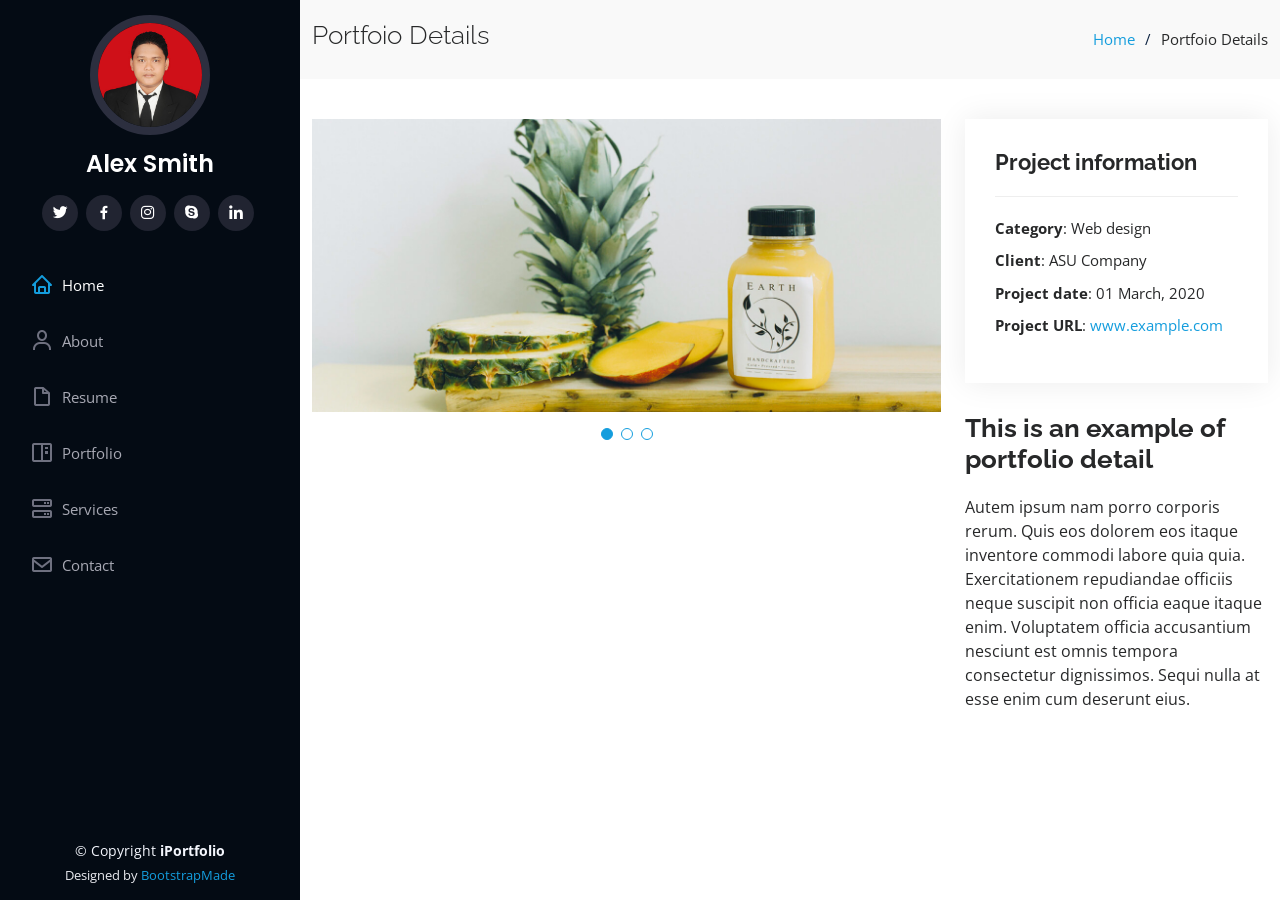
<file: portfolio-details.html>
<!DOCTYPE html>
<html lang="en">

<head>
  <meta charset="utf-8">
  <meta content="width=device-width, initial-scale=1.0" name="viewport">

  <title>Portfolio Details - iPortfolio Bootstrap Template</title>
  <meta content="" name="description">
  <meta content="" name="keywords">

  <!-- Favicons -->
  <link href="assets/img/favicon.png" rel="icon">
  <link href="assets/img/apple-touch-icon.png" rel="apple-touch-icon">

  <!-- Google Fonts -->
  <link href="https://fonts.googleapis.com/css?family=Open+Sans:300,300i,400,400i,600,600i,700,700i|Raleway:300,300i,400,400i,500,500i,600,600i,700,700i|Poppins:300,300i,400,400i,500,500i,600,600i,700,700i" rel="stylesheet">

  <!-- Vendor CSS Files -->
  <link href="assets/vendor/aos/aos.css" rel="stylesheet">
  <link href="assets/vendor/bootstrap/css/bootstrap.min.css" rel="stylesheet">
  <link href="assets/vendor/bootstrap-icons/bootstrap-icons.css" rel="stylesheet">
  <link href="assets/vendor/boxicons/css/boxicons.min.css" rel="stylesheet">
  <link href="assets/vendor/glightbox/css/glightbox.min.css" rel="stylesheet">
  <link href="assets/vendor/swiper/swiper-bundle.min.css" rel="stylesheet">

  <!-- Template Main CSS File -->
  <link href="assets/css/style.css" rel="stylesheet">

  <!-- =======================================================
  * Template Name: iPortfolio - v3.7.0
  * Template URL: https://bootstrapmade.com/iportfolio-bootstrap-portfolio-websites-template/
  * Author: BootstrapMade.com
  * License: https://bootstrapmade.com/license/
  ======================================================== -->
</head>

<body>

  <!-- ======= Mobile nav toggle button ======= -->
  <i class="bi bi-list mobile-nav-toggle d-xl-none"></i>

  <!-- ======= Header ======= -->
  <header id="header">
    <div class="d-flex flex-column">

      <div class="profile">
        <img src="assets/img/profile-img.jpg" alt="" class="img-fluid rounded-circle">
        <h1 class="text-light"><a href="index.html">Alex Smith</a></h1>
        <div class="social-links mt-3 text-center">
          <a href="#" class="twitter"><i class="bx bxl-twitter"></i></a>
          <a href="#" class="facebook"><i class="bx bxl-facebook"></i></a>
          <a href="#" class="instagram"><i class="bx bxl-instagram"></i></a>
          <a href="#" class="google-plus"><i class="bx bxl-skype"></i></a>
          <a href="#" class="linkedin"><i class="bx bxl-linkedin"></i></a>
        </div>
      </div>

      <nav id="navbar" class="nav-menu navbar">
        <ul>
          <li><a href="#hero" class="nav-link scrollto active"><i class="bx bx-home"></i> <span>Home</span></a></li>
          <li><a href="#about" class="nav-link scrollto"><i class="bx bx-user"></i> <span>About</span></a></li>
          <li><a href="#resume" class="nav-link scrollto"><i class="bx bx-file-blank"></i> <span>Resume</span></a></li>
          <li><a href="#portfolio" class="nav-link scrollto"><i class="bx bx-book-content"></i> <span>Portfolio</span></a></li>
          <li><a href="#services" class="nav-link scrollto"><i class="bx bx-server"></i> <span>Services</span></a></li>
          <li><a href="#contact" class="nav-link scrollto"><i class="bx bx-envelope"></i> <span>Contact</span></a></li>
        </ul>
      </nav><!-- .nav-menu -->
    </div>
  </header><!-- End Header -->

  <main id="main">

    <!-- ======= Breadcrumbs ======= -->
    <section id="breadcrumbs" class="breadcrumbs">
      <div class="container">

        <div class="d-flex justify-content-between align-items-center">
          <h2>Portfoio Details</h2>
          <ol>
            <li><a href="index.html">Home</a></li>
            <li>Portfoio Details</li>
          </ol>
        </div>

      </div>
    </section><!-- End Breadcrumbs -->

    <!-- ======= Portfolio Details Section ======= -->
    <section id="portfolio-details" class="portfolio-details">
      <div class="container">

        <div class="row gy-4">

          <div class="col-lg-8">
            <div class="portfolio-details-slider swiper">
              <div class="swiper-wrapper align-items-center">

                <div class="swiper-slide">
                  <img src="assets/img/portfolio/portfolio-details-1.jpg" alt="">
                </div>

                <div class="swiper-slide">
                  <img src="assets/img/portfolio/portfolio-details-2.jpg" alt="">
                </div>

                <div class="swiper-slide">
                  <img src="assets/img/portfolio/portfolio-details-3.jpg" alt="">
                </div>

              </div>
              <div class="swiper-pagination"></div>
            </div>
          </div>

          <div class="col-lg-4">
            <div class="portfolio-info">
              <h3>Project information</h3>
              <ul>
                <li><strong>Category</strong>: Web design</li>
                <li><strong>Client</strong>: ASU Company</li>
                <li><strong>Project date</strong>: 01 March, 2020</li>
                <li><strong>Project URL</strong>: <a href="#">www.example.com</a></li>
              </ul>
            </div>
            <div class="portfolio-description">
              <h2>This is an example of portfolio detail</h2>
              <p>
                Autem ipsum nam porro corporis rerum. Quis eos dolorem eos itaque inventore commodi labore quia quia. Exercitationem repudiandae officiis neque suscipit non officia eaque itaque enim. Voluptatem officia accusantium nesciunt est omnis tempora consectetur dignissimos. Sequi nulla at esse enim cum deserunt eius.
              </p>
            </div>
          </div>

        </div>

      </div>
    </section><!-- End Portfolio Details Section -->

  </main><!-- End #main -->

  <!-- ======= Footer ======= -->
  <footer id="footer">
    <div class="container">
      <div class="copyright">
        &copy; Copyright <strong><span>iPortfolio</span></strong>
      </div>
      <div class="credits">
        <!-- All the links in the footer should remain intact. -->
        <!-- You can delete the links only if you purchased the pro version. -->
        <!-- Licensing information: https://bootstrapmade.com/license/ -->
        <!-- Purchase the pro version with working PHP/AJAX contact form: https://bootstrapmade.com/iportfolio-bootstrap-portfolio-websites-template/ -->
        Designed by <a href="https://bootstrapmade.com/">BootstrapMade</a>
      </div>
    </div>
  </footer><!-- End  Footer -->

  <a href="#" class="back-to-top d-flex align-items-center justify-content-center"><i class="bi bi-arrow-up-short"></i></a>

  <!-- Vendor JS Files -->
  <script src="assets/vendor/purecounter/purecounter.js"></script>
  <script src="assets/vendor/aos/aos.js"></script>
  <script src="assets/vendor/bootstrap/js/bootstrap.bundle.min.js"></script>
  <script src="assets/vendor/glightbox/js/glightbox.min.js"></script>
  <script src="assets/vendor/isotope-layout/isotope.pkgd.min.js"></script>
  <script src="assets/vendor/swiper/swiper-bundle.min.js"></script>
  <script src="assets/vendor/typed.js/typed.min.js"></script>
  <script src="assets/vendor/waypoints/noframework.waypoints.js"></script>
  <script src="assets/vendor/php-email-form/validate.js"></script>

  <!-- Template Main JS File -->
  <script src="assets/js/main.js"></script>

</body>

</html>
</file>
<file: assets/css/style.css>
/**
* Template Name: iPortfolio - v3.7.0
* Template URL: https://bootstrapmade.com/iportfolio-bootstrap-portfolio-websites-template/
* Author: BootstrapMade.com
* License: https://bootstrapmade.com/license/
*/

/*--------------------------------------------------------------
# General
--------------------------------------------------------------*/
body {
  font-family: "Open Sans", sans-serif;
  color: #272829;
}

a {
  color: #149ddd;
  text-decoration: none;
}

a:hover {
  color: #37b3ed;
  text-decoration: none;
}

h1, h2, h3, h4, h5, h6 {
  font-family: "Raleway", sans-serif;
}

/*--------------------------------------------------------------
# Back to top button
--------------------------------------------------------------*/
.back-to-top {
  position: fixed;
  visibility: hidden;
  opacity: 0;
  right: 15px;
  bottom: 15px;
  z-index: 996;
  background: #149ddd;
  width: 40px;
  height: 40px;
  border-radius: 50px;
  transition: all 0.4s;
}
.back-to-top i {
  font-size: 28px;
  color: #fff;
  line-height: 0;
}
.back-to-top:hover {
  background: #2eafec;
  color: #fff;
}
.back-to-top.active {
  visibility: visible;
  opacity: 1;
}

/*--------------------------------------------------------------
# Header
--------------------------------------------------------------*/
#header {
  position: fixed;
  top: 0;
  left: 0;
  bottom: 0;
  width: 300px;
  transition: all ease-in-out 0.5s;
  z-index: 9997;
  transition: all 0.5s;
  padding: 0 15px;
  background: #040b14;
  overflow-y: auto;
}
#header .profile img {
  margin: 15px auto;
  display: block;
  width: 120px;
  border: 8px solid #2c2f3f;
}
#header .profile h1 {
  font-size: 24px;
  margin: 0;
  padding: 0;
  font-weight: 600;
  -moz-text-align-last: center;
  text-align-last: center;
  font-family: "Poppins", sans-serif;
}
#header .profile h1 a, #header .profile h1 a:hover {
  color: #fff;
  text-decoration: none;
}
#header .profile .social-links a {
  font-size: 18px;
  display: inline-block;
  background: #212431;
  color: #fff;
  line-height: 1;
  padding: 8px 0;
  margin-right: 4px;
  border-radius: 50%;
  text-align: center;
  width: 36px;
  height: 36px;
  transition: 0.3s;
}
#header .profile .social-links a:hover {
  background: #149ddd;
  color: #fff;
  text-decoration: none;
}

#main {
  margin-left: 300px;
}

@media (max-width: 1199px) {
  #header {
    left: -300px;
  }

  #main {
    margin-left: 0;
  }
}
/*--------------------------------------------------------------
# Navigation Menu
--------------------------------------------------------------*/
/* Desktop Navigation */
.nav-menu {
  padding: 30px 0 0 0;
}
.nav-menu * {
  margin: 0;
  padding: 0;
  list-style: none;
}
.nav-menu > ul > li {
  position: relative;
  white-space: nowrap;
}
.nav-menu a, .nav-menu a:focus {
  display: flex;
  align-items: center;
  color: #a8a9b4;
  padding: 12px 15px;
  margin-bottom: 8px;
  transition: 0.3s;
  font-size: 15px;
}
.nav-menu a i, .nav-menu a:focus i {
  font-size: 24px;
  padding-right: 8px;
  color: #6f7180;
}
.nav-menu a:hover, .nav-menu .active, .nav-menu .active:focus, .nav-menu li:hover > a {
  text-decoration: none;
  color: #fff;
}
.nav-menu a:hover i, .nav-menu .active i, .nav-menu .active:focus i, .nav-menu li:hover > a i {
  color: #149ddd;
}

/* Mobile Navigation */
.mobile-nav-toggle {
  position: fixed;
  right: 15px;
  top: 15px;
  z-index: 9998;
  border: 0;
  font-size: 24px;
  transition: all 0.4s;
  outline: none !important;
  background-color: #149ddd;
  color: #fff;
  width: 40px;
  height: 40px;
  display: inline-flex;
  align-items: center;
  justify-content: center;
  line-height: 0;
  border-radius: 50px;
  cursor: pointer;
}

.mobile-nav-active {
  overflow: hidden;
}
.mobile-nav-active #header {
  left: 0;
}

/*--------------------------------------------------------------
# Hero Section
--------------------------------------------------------------*/
#hero {
  width: 100%;
  height: 100vh;
  background: url("../img/hero-bg.jpg") top center;
  background-size: cover;
}
#hero:before {
  content: "";
  background: rgba(5, 13, 24, 0.3);
  position: absolute;
  bottom: 0;
  top: 0;
  left: 0;
  right: 0;
  z-index: 1;
}
#hero .hero-container {
  position: relative;
  z-index: 2;
  min-width: 300px;
}
#hero h1 {
  margin: 0 0 10px 0;
  font-size: 64px;
  font-weight: 700;
  line-height: 56px;
  color: #fff;
}
#hero p {
  color: #fff;
  margin-bottom: 50px;
  font-size: 26px;
  font-family: "Poppins", sans-serif;
}
#hero p span {
  color: #fff;
  padding-bottom: 4px;
  letter-spacing: 1px;
  border-bottom: 3px solid #149ddd;
}
@media (min-width: 1024px) {
  #hero {
    background-attachment: fixed;
  }
}
@media (max-width: 768px) {
  #hero h1 {
    font-size: 28px;
    line-height: 36px;
  }
  #hero h2 {
    font-size: 18px;
    line-height: 24px;
    margin-bottom: 30px;
  }
}

/*--------------------------------------------------------------
# Sections General
--------------------------------------------------------------*/
section {
  padding: 60px 0;
  overflow: hidden;
}

.section-bg {
  background: #f5f8fd;
}

.section-title {
  padding-bottom: 30px;
}
.section-title h2 {
  font-size: 32px;
  font-weight: bold;
  margin-bottom: 20px;
  padding-bottom: 20px;
  position: relative;
  color: #173b6c;
}
.section-title h2::after {
  content: "";
  position: absolute;
  display: block;
  width: 50px;
  height: 3px;
  background: #149ddd;
  bottom: 0;
  left: 0;
}
.section-title p {
  margin-bottom: 0;
}

/*--------------------------------------------------------------
# About
--------------------------------------------------------------*/
.about .content h3 {
  font-weight: 700;
  font-size: 26px;
  color: #173b6c;
}
.about .content ul {
  list-style: none;
  padding: 0;
}
.about .content ul li {
  margin-bottom: 20px;
  display: flex;
  align-items: center;
}
.about .content ul strong {
  margin-right: 10px;
}
.about .content ul i {
  font-size: 16px;
  margin-right: 5px;
  color: #149ddd;
  line-height: 0;
}
.about .content p:last-child {
  margin-bottom: 0;
}

/*--------------------------------------------------------------
# Facts
--------------------------------------------------------------*/
.facts {
  padding-bottom: 30px;
}
.facts .count-box {
  padding: 30px;
  width: 100%;
}
.facts .count-box i {
  display: block;
  font-size: 44px;
  color: #149ddd;
  float: left;
  line-height: 0;
}
.facts .count-box span {
  font-size: 48px;
  line-height: 40px;
  display: block;
  font-weight: 700;
  color: #050d18;
  margin-left: 60px;
}
.facts .count-box p {
  padding: 15px 0 0 0;
  margin: 0 0 0 60px;
  font-family: "Raleway", sans-serif;
  font-size: 14px;
  color: #122f57;
}
.facts .count-box a {
  font-weight: 600;
  display: block;
  margin-top: 20px;
  color: #122f57;
  font-size: 15px;
  font-family: "Poppins", sans-serif;
  transition: ease-in-out 0.3s;
}
.facts .count-box a:hover {
  color: #1f5297;
}

/*--------------------------------------------------------------
# Akills
--------------------------------------------------------------*/
.skills .progress {
  height: 60px;
  display: block;
  background: none;
  border-radius: 0;
}
.skills .progress .skill {
  padding: 0;
  margin: 0 0 6px 0;
  text-transform: uppercase;
  display: block;
  font-weight: 600;
  font-family: "Poppins", sans-serif;
  color: #050d18;
}
.skills .progress .skill .val {
  float: right;
  font-style: normal;
}
.skills .progress-bar-wrap {
  background: #dce8f8;
  height: 10px;
}
.skills .progress-bar {
  width: 1px;
  height: 10px;
  transition: 0.9s;
  background-color: #149ddd;
}

/*--------------------------------------------------------------
# Resume
--------------------------------------------------------------*/
.resume .resume-title {
  font-size: 26px;
  font-weight: 700;
  margin-top: 20px;
  margin-bottom: 20px;
  color: #050d18;
}
.resume .resume-item {
  padding: 0 0 20px 20px;
  margin-top: -2px;
  border-left: 2px solid #1f5297;
  position: relative;
}
.resume .resume-item h4 {
  line-height: 18px;
  font-size: 18px;
  font-weight: 600;
  text-transform: uppercase;
  font-family: "Poppins", sans-serif;
  color: #050d18;
  margin-bottom: 10px;
}
.resume .resume-item h5 {
  font-size: 16px;
  background: #e4edf9;
  padding: 5px 15px;
  display: inline-block;
  font-weight: 600;
  margin-bottom: 10px;
}
.resume .resume-item ul {
  padding-left: 20px;
}
.resume .resume-item ul li {
  padding-bottom: 10px;
}
.resume .resume-item:last-child {
  padding-bottom: 0;
}
.resume .resume-item::before {
  content: "";
  position: absolute;
  width: 16px;
  height: 16px;
  border-radius: 50px;
  left: -9px;
  top: 0;
  background: #fff;
  border: 2px solid #1f5297;
}

/*--------------------------------------------------------------
# Portfolio
--------------------------------------------------------------*/
.portfolio .portfolio-item {
  margin-bottom: 30px;
}
.portfolio #portfolio-flters {
  padding: 0;
  margin: 0 auto 35px auto;
  list-style: none;
  text-align: center;
  background: #fff;
  border-radius: 50px;
  padding: 2px 15px;
}
.portfolio #portfolio-flters li {
  cursor: pointer;
  display: inline-block;
  padding: 10px 15px 8px 15px;
  font-size: 14px;
  font-weight: 600;
  line-height: 1;
  text-transform: uppercase;
  color: #272829;
  margin-bottom: 5px;
  transition: all 0.3s ease-in-out;
}
.portfolio #portfolio-flters li:hover, .portfolio #portfolio-flters li.filter-active {
  color: #149ddd;
}
.portfolio #portfolio-flters li:last-child {
  margin-right: 0;
}
.portfolio .portfolio-wrap {
  transition: 0.3s;
  position: relative;
  overflow: hidden;
  z-index: 1;
}
.portfolio .portfolio-wrap::before {
  content: "";
  background: rgba(255, 255, 255, 0.5);
  position: absolute;
  left: 0;
  right: 0;
  top: 0;
  bottom: 0;
  transition: all ease-in-out 0.3s;
  z-index: 2;
  opacity: 0;
}
.portfolio .portfolio-wrap .portfolio-links {
  opacity: 1;
  left: 0;
  right: 0;
  bottom: -60px;
  z-index: 3;
  position: absolute;
  transition: all ease-in-out 0.3s;
  display: flex;
  justify-content: center;
}
.portfolio .portfolio-wrap .portfolio-links a {
  color: #fff;
  font-size: 28px;
  text-align: center;
  background: rgba(20, 157, 221, 0.75);
  transition: 0.3s;
  width: 50%;
}
.portfolio .portfolio-wrap .portfolio-links a:hover {
  background: rgba(20, 157, 221, 0.95);
}
.portfolio .portfolio-wrap .portfolio-links a + a {
  border-left: 1px solid #37b3ed;
}
.portfolio .portfolio-wrap:hover::before {
  top: 0;
  left: 0;
  right: 0;
  bottom: 0;
  opacity: 1;
}
.portfolio .portfolio-wrap:hover .portfolio-links {
  opacity: 1;
  bottom: 0;
}

/*--------------------------------------------------------------
# Portfolio Details
--------------------------------------------------------------*/
.portfolio-details {
  padding-top: 40px;
}
.portfolio-details .portfolio-details-slider img {
  width: 100%;
}
.portfolio-details .portfolio-details-slider .swiper-pagination {
  margin-top: 20px;
  position: relative;
}
.portfolio-details .portfolio-details-slider .swiper-pagination .swiper-pagination-bullet {
  width: 12px;
  height: 12px;
  background-color: #fff;
  opacity: 1;
  border: 1px solid #149ddd;
}
.portfolio-details .portfolio-details-slider .swiper-pagination .swiper-pagination-bullet-active {
  background-color: #149ddd;
}
.portfolio-details .portfolio-info {
  padding: 30px;
  box-shadow: 0px 0 30px rgba(5, 13, 24, 0.08);
}
.portfolio-details .portfolio-info h3 {
  font-size: 22px;
  font-weight: 700;
  margin-bottom: 20px;
  padding-bottom: 20px;
  border-bottom: 1px solid #eee;
}
.portfolio-details .portfolio-info ul {
  list-style: none;
  padding: 0;
  font-size: 15px;
}
.portfolio-details .portfolio-info ul li + li {
  margin-top: 10px;
}
.portfolio-details .portfolio-description {
  padding-top: 30px;
}
.portfolio-details .portfolio-description h2 {
  font-size: 26px;
  font-weight: 700;
  margin-bottom: 20px;
}
.portfolio-details .portfolio-description p {
  padding: 0;
}

/*--------------------------------------------------------------
# Services
--------------------------------------------------------------*/
.services .icon-box {
  margin-bottom: 20px;
}
.services .icon {
  float: left;
  display: flex;
  align-items: center;
  justify-content: center;
  width: 54px;
  height: 54px;
  background: #149ddd;
  border-radius: 50%;
  transition: 0.5s;
  border: 1px solid #149ddd;
}
.services .icon i {
  color: #fff;
  font-size: 24px;
  line-height: 0;
}
.services .icon-box:hover .icon {
  background: #fff;
}
.services .icon-box:hover .icon i {
  color: #149ddd;
}
.services .title {
  margin-left: 80px;
  font-weight: 700;
  margin-bottom: 15px;
  font-size: 18px;
}
.services .title a {
  color: #343a40;
}
.services .title a:hover {
  color: #149ddd;
}
.services .description {
  margin-left: 80px;
  line-height: 24px;
  font-size: 14px;
}

/*--------------------------------------------------------------
# Testimonials
--------------------------------------------------------------*/
.testimonials .testimonials-carousel, .testimonials .testimonials-slider {
  overflow: hidden;
}
.testimonials .testimonial-item {
  box-sizing: content-box;
  text-align: center;
  min-height: 320px;
}
.testimonials .testimonial-item .testimonial-img {
  width: 90px;
  border-radius: 50%;
  margin: 0 auto;
}
.testimonials .testimonial-item h3 {
  font-size: 18px;
  font-weight: bold;
  margin: 10px 0 5px 0;
  color: #111;
}
.testimonials .testimonial-item h4 {
  font-size: 14px;
  color: #999;
  margin: 0;
}
.testimonials .testimonial-item .quote-icon-left, .testimonials .testimonial-item .quote-icon-right {
  color: #c3e8fa;
  font-size: 26px;
}
.testimonials .testimonial-item .quote-icon-left {
  display: inline-block;
  left: -5px;
  position: relative;
}
.testimonials .testimonial-item .quote-icon-right {
  display: inline-block;
  right: -5px;
  position: relative;
  top: 10px;
}
.testimonials .testimonial-item p {
  font-style: italic;
  margin: 0 15px 15px 15px;
  padding: 20px;
  background: #fff;
  position: relative;
  margin-bottom: 35px;
  border-radius: 6px;
  box-shadow: 0px 2px 15px rgba(0, 0, 0, 0.1);
}
.testimonials .testimonial-item p::after {
  content: "";
  width: 0;
  height: 0;
  border-top: 20px solid #fff;
  border-right: 20px solid transparent;
  border-left: 20px solid transparent;
  position: absolute;
  bottom: -20px;
  left: calc(50% - 20px);
}
.testimonials .swiper-pagination {
  margin-top: 20px;
  position: relative;
}
.testimonials .swiper-pagination .swiper-pagination-bullet {
  width: 12px;
  height: 12px;
  background-color: #fff;
  opacity: 1;
  border: 1px solid #149ddd;
}
.testimonials .swiper-pagination .swiper-pagination-bullet-active {
  background-color: #149ddd;
}

/*--------------------------------------------------------------
# Contact
--------------------------------------------------------------*/
.contact {
  padding-bottom: 130px;
}
.contact .info {
  padding: 30px;
  background: #fff;
  width: 100%;
  box-shadow: 0 0 24px 0 rgba(0, 0, 0, 0.12);
}
.contact .info i {
  font-size: 20px;
  color: #149ddd;
  float: left;
  width: 44px;
  height: 44px;
  background: #dff3fc;
  display: flex;
  justify-content: center;
  align-items: center;
  border-radius: 50px;
  transition: all 0.3s ease-in-out;
}
.contact .info h4 {
  padding: 0 0 0 60px;
  font-size: 22px;
  font-weight: 600;
  margin-bottom: 5px;
  color: #050d18;
}
.contact .info p {
  padding: 0 0 10px 60px;
  margin-bottom: 20px;
  font-size: 14px;
  color: #173b6c;
}
.contact .info .email p {
  padding-top: 5px;
}
.contact .info .social-links {
  padding-left: 60px;
}
.contact .info .social-links a {
  font-size: 18px;
  display: inline-block;
  background: #333;
  color: #fff;
  line-height: 1;
  padding: 8px 0;
  border-radius: 50%;
  text-align: center;
  width: 36px;
  height: 36px;
  transition: 0.3s;
  margin-right: 10px;
}
.contact .info .social-links a:hover {
  background: #149ddd;
  color: #fff;
}
.contact .info .email:hover i, .contact .info .address:hover i, .contact .info .phone:hover i {
  background: #149ddd;
  color: #fff;
}
.contact .php-email-form {
  width: 100%;
  padding: 30px;
  background: #fff;
  box-shadow: 0 0 24px 0 rgba(0, 0, 0, 0.12);
}
.contact .php-email-form .form-group {
  padding-bottom: 8px;
}
.contact .php-email-form .validate {
  display: none;
  color: red;
  margin: 0 0 15px 0;
  font-weight: 400;
  font-size: 13px;
}
.contact .php-email-form .error-message {
  display: none;
  color: #fff;
  background: #ed3c0d;
  text-align: left;
  padding: 15px;
  font-weight: 600;
}
.contact .php-email-form .error-message br + br {
  margin-top: 25px;
}
.contact .php-email-form .sent-message {
  display: none;
  color: #fff;
  background: #18d26e;
  text-align: center;
  padding: 15px;
  font-weight: 600;
}
.contact .php-email-form .loading {
  display: none;
  background: #fff;
  text-align: center;
  padding: 15px;
}
.contact .php-email-form .loading:before {
  content: "";
  display: inline-block;
  border-radius: 50%;
  width: 24px;
  height: 24px;
  margin: 0 10px -6px 0;
  border: 3px solid #18d26e;
  border-top-color: #eee;
  -webkit-animation: animate-loading 1s linear infinite;
  animation: animate-loading 1s linear infinite;
}
.contact .php-email-form .form-group {
  margin-bottom: 15px;
}
.contact .php-email-form label {
  padding-bottom: 8px;
}
.contact .php-email-form input, .contact .php-email-form textarea {
  border-radius: 0;
  box-shadow: none;
  font-size: 14px;
}
.contact .php-email-form input {
  height: 44px;
}
.contact .php-email-form textarea {
  padding: 10px 15px;
}
.contact .php-email-form button[type=submit] {
  background: #149ddd;
  border: 0;
  padding: 10px 24px;
  color: #fff;
  transition: 0.4s;
  border-radius: 4px;
}
.contact .php-email-form button[type=submit]:hover {
  background: #37b3ed;
}
@-webkit-keyframes animate-loading {
  0% {
    transform: rotate(0deg);
  }
  100% {
    transform: rotate(360deg);
  }
}
@keyframes animate-loading {
  0% {
    transform: rotate(0deg);
  }
  100% {
    transform: rotate(360deg);
  }
}

/*--------------------------------------------------------------
# Breadcrumbs
--------------------------------------------------------------*/
.breadcrumbs {
  padding: 20px 0;
  background: #f9f9f9;
}
.breadcrumbs h2 {
  font-size: 26px;
  font-weight: 300;
}
.breadcrumbs ol {
  display: flex;
  flex-wrap: wrap;
  list-style: none;
  padding: 0;
  margin: 0;
  font-size: 15px;
}
.breadcrumbs ol li + li {
  padding-left: 10px;
}
.breadcrumbs ol li + li::before {
  display: inline-block;
  padding-right: 10px;
  color: #0e2442;
  content: "/";
}
@media (max-width: 768px) {
  .breadcrumbs .d-flex {
    display: block !important;
  }
  .breadcrumbs ol {
    display: block;
  }
  .breadcrumbs ol li {
    display: inline-block;
  }
}

/*--------------------------------------------------------------
# Footer
--------------------------------------------------------------*/
#footer {
  padding: 15px;
  color: #f4f6fd;
  font-size: 14px;
  position: fixed;
  left: 0;
  bottom: 0;
  width: 300px;
  z-index: 9999;
  background: #040b14;
}
#footer .copyright {
  text-align: center;
}
#footer .credits {
  padding-top: 5px;
  text-align: center;
  font-size: 13px;
  color: #eaebf0;
}
@media (max-width: 1199px) {
  #footer {
    position: static;
    width: auto;
    padding-right: 20px 15px;
  }
}
</file>
